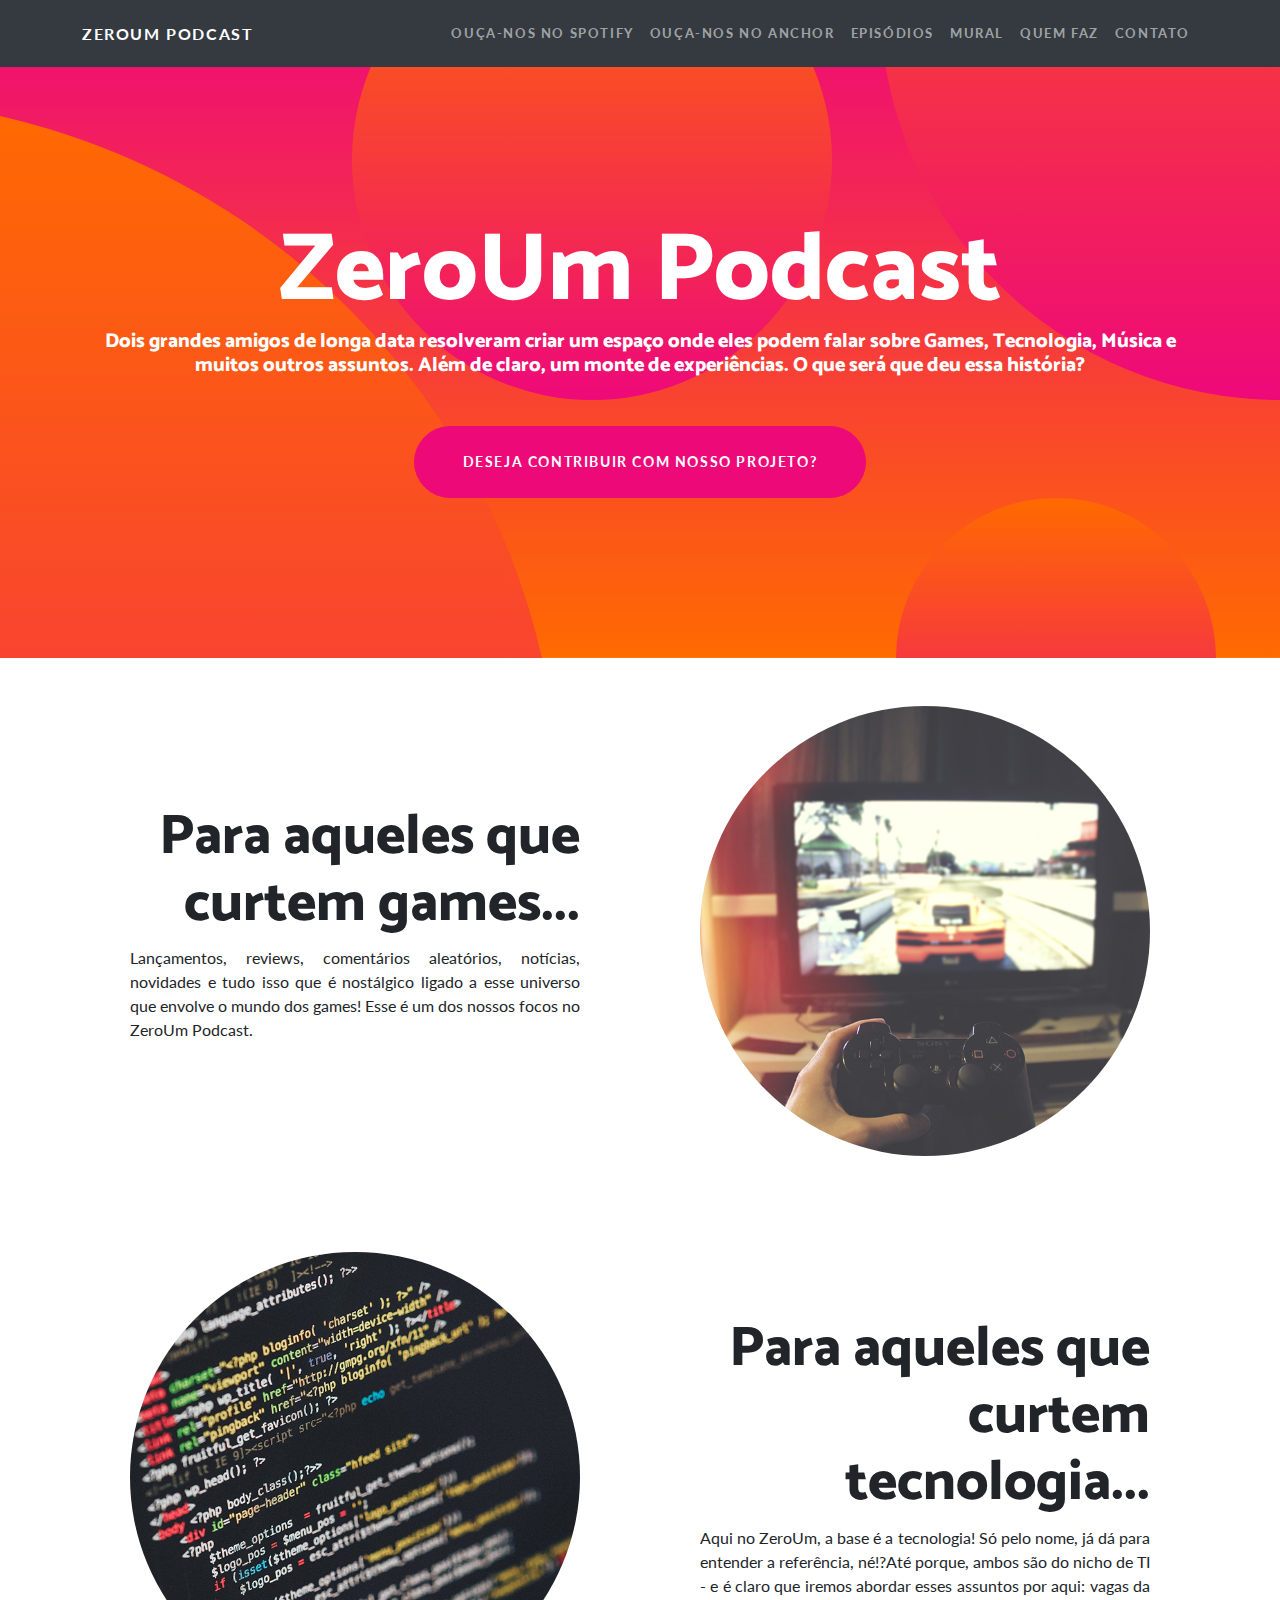
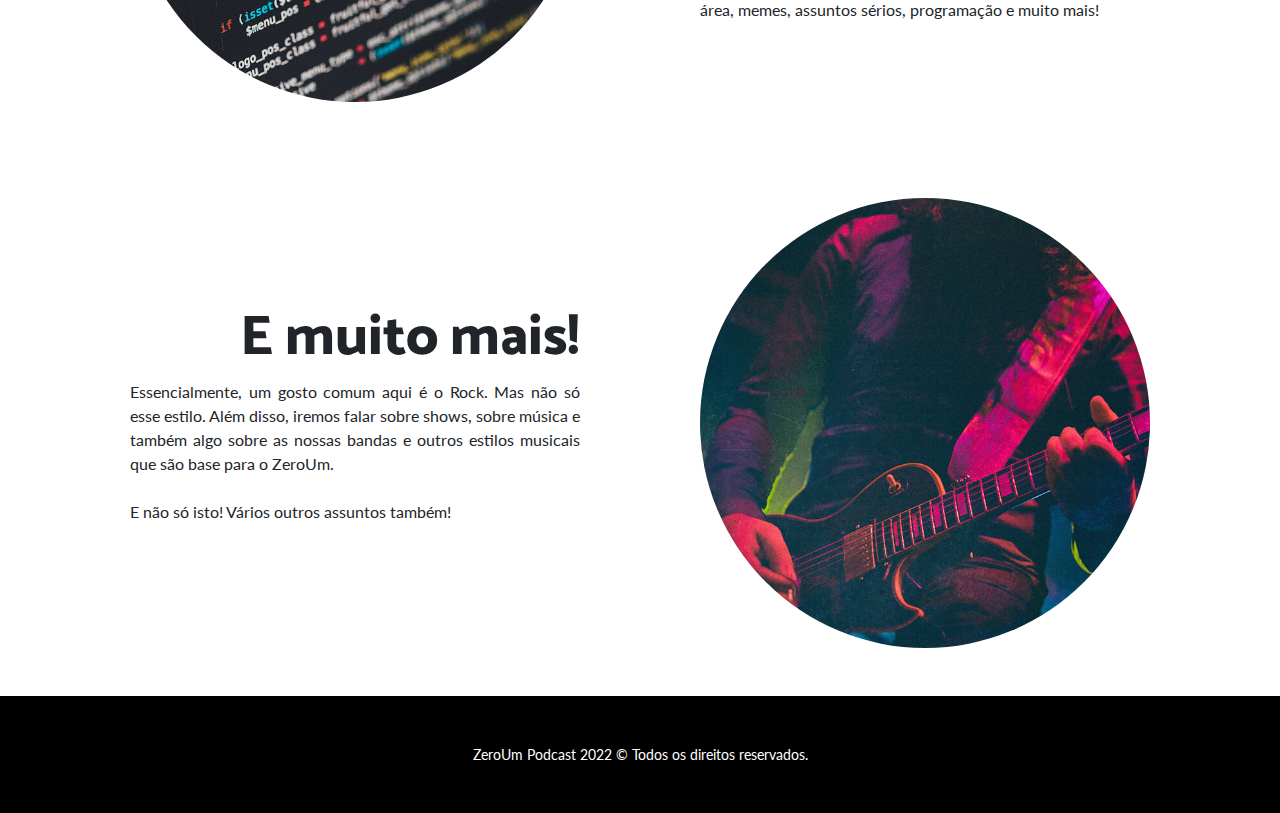
<file: index.html>
<!DOCTYPE html>
<html style="text-align: right;">

<head>
    <meta charset="utf-8">
    <meta name="viewport" content="width=device-width, initial-scale=1.0, shrink-to-fit=no">
    <title>Início | ZeroUm Podcast</title>
    <meta property="og:image" content="http://zeroumpodcast.github.io/assets/img/logo_zeroumpodcast.png">
    <meta name="description" content="Dois amigos que se conhecem a mais de 10 anos, resolveram se juntar para falar sobre games, tecnologia, e tudo mais. O que pode sair disso tudo?">
    <link rel="apple-touch-icon" type="image/png" sizes="180x180" href="assets/img/apple-touch-icon.png">
    <link rel="icon" type="image/png" sizes="16x16" href="assets/img/favicon-16x16.png">
    <link rel="icon" type="image/png" sizes="32x32" href="assets/img/favicon-32x32.png">
    <link rel="icon" type="image/png" sizes="180x180" href="assets/img/apple-touch-icon.png">
    <link rel="icon" type="image/png" sizes="192x192" href="assets/img/android-chrome-192x192.png">
    <link rel="icon" type="image/png" sizes="512x512" href="assets/img/android-chrome-512x512.png">
    <link rel="stylesheet" href="assets/bootstrap/css/bootstrap.min.css">
    <link rel="stylesheet" href="https://fonts.googleapis.com/css?family=Catamaran:100,200,300,400,500,600,700,800,900">
    <link rel="stylesheet" href="https://fonts.googleapis.com/css?family=Lato:100,100i,300,300i,400,400i,700,700i,900,900i">
    <link rel="stylesheet" href="assets/css/Contact-Form-Clean.css">
<link rel="apple-touch-icon" sizes="180x180" href="/apple-touch-icon.png">
<link rel="icon" type="image/png" sizes="32x32" href="/favicon-32x32.png">
<link rel="icon" type="image/png" sizes="16x16" href="/favicon-16x16.png">
<link rel="manifest" href="/site.webmanifest">
<link rel="mask-icon" href="/safari-pinned-tab.svg" color="#5bbad5">
<meta name="msapplication-TileColor" content="#da532c">
<meta name="theme-color" content="#ffffff">
</head>

<body>
    <nav class="navbar navbar-dark navbar-expand-lg fixed-top bg-dark navbar-custom">
        <div class="container"><a class="navbar-brand" href="index.html">ZEROUM PODCAST</a>
            <figure class="figure"></figure><button data-bs-toggle="collapse" class="navbar-toggler" data-bs-target="#navbarResponsive" style="text-align: center;"><span class="visually-hidden">Toggle navigation</span><img class="rounded img-fluid" src="assets/img/favicon-32x32.png" style="text-align: right;"><span>&nbsp; &nbsp;</span><span class="navbar-toggler-icon"></span></button>
            <div class="collapse navbar-collapse" id="navbarResponsive">
                <ul class="navbar-nav ms-auto">
                    <li class="nav-item"></li>
                    <li class="nav-item"></li>
                    <li class="nav-item"></li>
                    <li class="nav-item"><a class="nav-link" href="spotify:show:3KWA6VemtJ6VEnWXs7vEKl" target="_blank">OUÇA-NOS NO SPOTIFY</a></li>
                    <li class="nav-item"><a class="nav-link" href="https://anchor.fm/zeroumpodcast/" target="_blank">OUÇA-NOS NO ANCHOR</a></li>
                    <li class="nav-item"><a class="nav-link" href="episodios.html">EPISÓDIOS</a></li>
                    <li class="nav-item"><a class="nav-link" target="_blank">mural</a></li>
                    <li class="nav-item"><a class="nav-link" href="hosts.html">QUEM FAZ</a></li>
                    <li class="nav-item"><a class="nav-link" href="contato.html" target="_blank">CONTATO</a></li>
                    <li class="nav-item"></li>
                    <li class="nav-item"></li>
                </ul>
            </div>
        </div>
    </nav>
    <header class="masthead text-center text-white">
        <div class="masthead-content">
            <div class="container">
                <h1 class="masthead-heading mb-0">ZeroUm Podcast</h1>
                <h2 class="masthead-subheading mb-0" style="font-size: 20px;">Dois grandes amigos de longa data resolveram criar um espaço onde eles podem falar sobre Games, Tecnologia, Música e muitos outros assuntos. Além de claro, um monte de experiências. O que será que deu essa história?</h2><a class="btn btn-primary btn-xl rounded-pill mt-5" role="button" href="https://apoia.se/zeroumpodcast" target="_blank">deseja contribuir com nosso projeto?</a>
            </div>
        </div>
        <div class="bg-circle-1 bg-circle"></div>
        <div class="bg-circle-2 bg-circle"></div>
        <div class="bg-circle-3 bg-circle"></div>
        <div class="bg-circle-4 bg-circle"></div>
    </header>
    <section>
        <div class="container">
            <div class="row align-items-center">
                <div class="col-lg-6 order-lg-2">
                    <div class="p-5"><img class="rounded-circle img-fluid" src="assets/img/01.jpg"></div>
                </div>
                <div class="col-lg-6 order-lg-1">
                    <div class="p-5">
                        <h2 class="display-4">Para aqueles que curtem games...</h2>
                        <p style="text-align: justify;">Lançamentos, reviews, comentários aleatórios, notícias, novidades e tudo isso que é nostálgico ligado a esse universo que envolve o mundo dos games! Esse é um dos nossos focos no ZeroUm Podcast.</p>
                    </div>
                </div>
            </div>
        </div>
    </section>
    <section>
        <div class="container">
            <div class="row align-items-center">
                <div class="col-lg-6 order-lg-1">
                    <div class="p-5"><img class="rounded-circle img-fluid" src="assets/img/02.jpg"></div>
                </div>
                <div class="col-lg-6 order-lg-2">
                    <div class="p-5">
                        <h2 class="display-4">Para aqueles que curtem tecnologia...</h2>
                        <p style="text-align: justify;">Aqui no ZeroUm, a base é a tecnologia! Só pelo nome, já dá para entender a referência, né!?Até porque, ambos são do nicho de TI - e é claro que iremos abordar esses assuntos por aqui: vagas da área, memes, assuntos sérios, programação e muito mais!</p>
                    </div>
                </div>
            </div>
        </div>
    </section>
    <section>
        <div class="container">
            <div class="row align-items-center">
                <div class="col-lg-6 order-lg-2">
                    <div class="p-5"><img class="rounded-circle img-fluid" src="assets/img/03.jpg"></div>
                </div>
                <div class="col-lg-6 order-lg-1">
                    <div class="p-5">
                        <h2 class="display-4">E muito mais!</h2>
                        <p style="text-align: justify;">Essencialmente, um gosto comum aqui é o Rock. Mas não só esse estilo. Além disso, iremos falar sobre shows, sobre música e também algo sobre as nossas bandas e outros estilos musicais que são base para o ZeroUm.<br><br>E não só isto! Vários outros assuntos também!</p>
                    </div>
                </div>
            </div>
        </div>
    </section>
    <footer class="py-5 bg-black">
        <div class="container">
            <p class="text-center text-white m-0 small">ZeroUm Podcast 2022 © Todos os direitos reservados.<br></p>
        </div>
    </footer>
    <script src="assets/js/jquery.min.js"></script>
    <script src="assets/bootstrap/js/bootstrap.min.js"></script>
    <script src="assets/js/bs-init.js"></script>
</body>

</html>
</file>
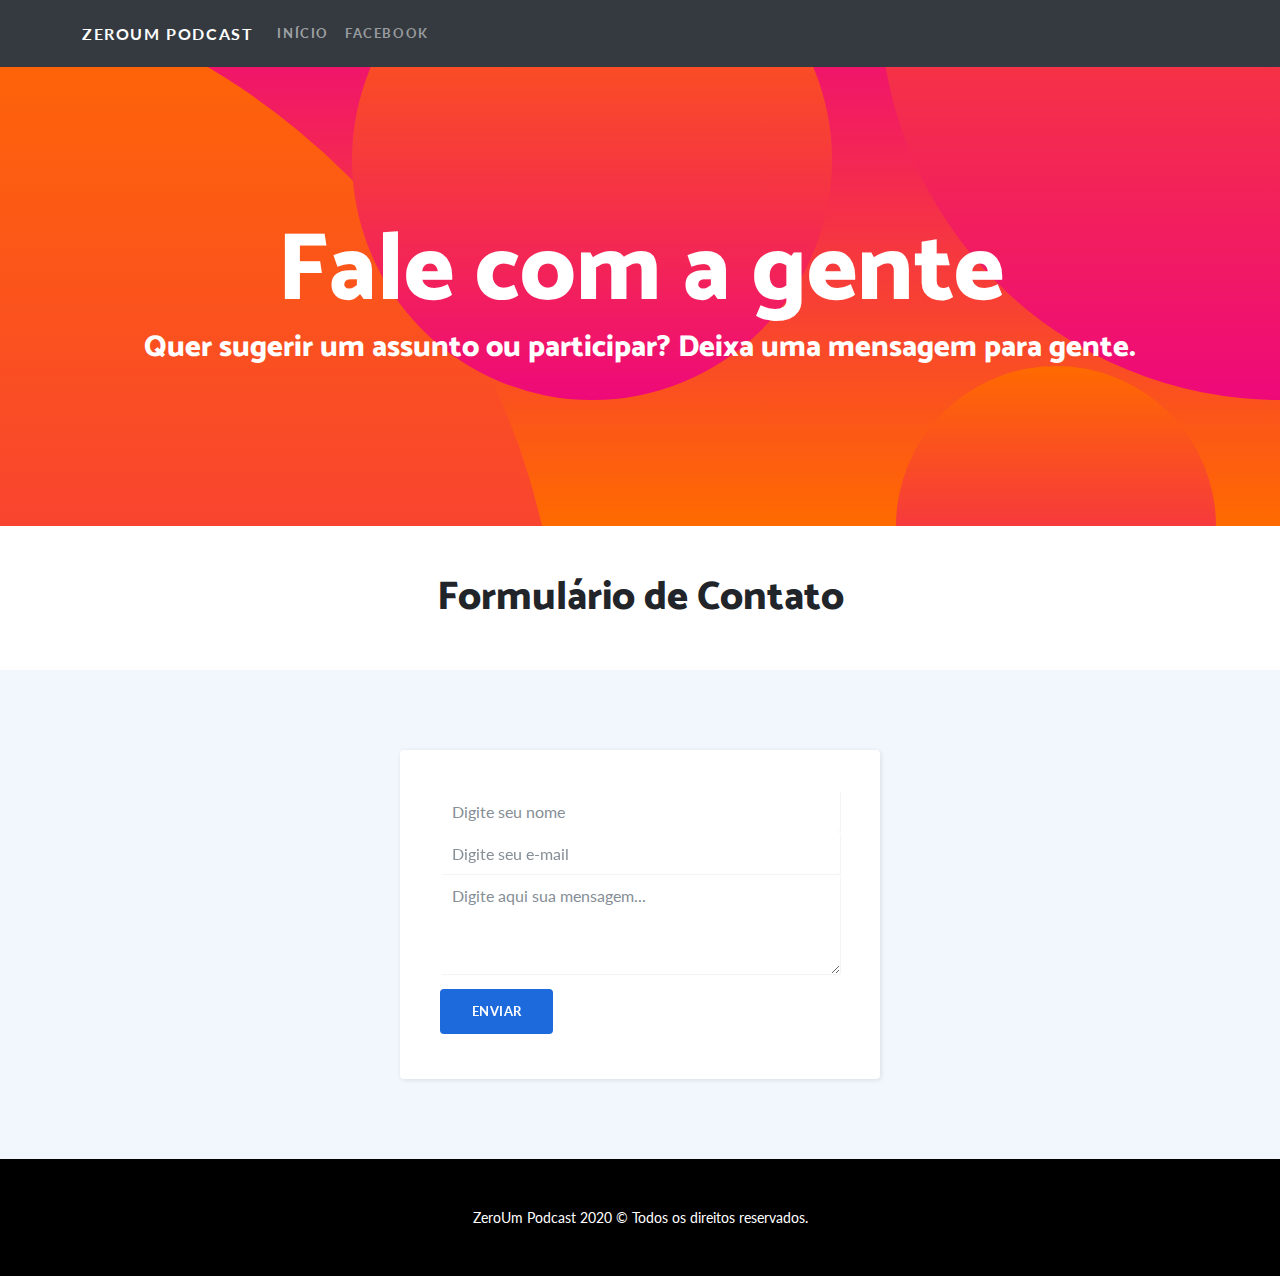
<file: contact.html>
<!DOCTYPE html>
<html>

<head>
    <meta charset="utf-8">
    <meta name="viewport" content="width=device-width, initial-scale=1.0, shrink-to-fit=no">
    <title>Contato | ZeroUm Podcast</title>
    <meta name="description" content="Dois amigos que se conhecem a mais de 10 anos, resolveram se juntar para falar sobre games, tecnologia, e tudo mais. O que pode sair disso tudo?">
    <link rel="icon" type="image/png" sizes="16x16" href="assets/img/favicon-16x16.png">
    <link rel="icon" type="image/png" sizes="32x32" href="assets/img/favicon-32x32.png">
    <link rel="icon" type="image/png" sizes="180x180" href="assets/img/apple-touch-icon.png">
    <link rel="icon" type="image/png" sizes="192x192" href="assets/img/android-chrome-192x192.png">
    <link rel="icon" type="image/png" sizes="512x512" href="assets/img/android-chrome-512x512.png">
    <link rel="stylesheet" href="assets/bootstrap/css/bootstrap.min.css">
    <link rel="stylesheet" href="https://fonts.googleapis.com/css?family=Catamaran:100,200,300,400,500,600,700,800,900">
    <link rel="stylesheet" href="https://fonts.googleapis.com/css?family=Lato:100,100i,300,300i,400,400i,700,700i,900,900i">
    <link rel="stylesheet" href="assets/css/Contact-Form-Clean.css">
<link rel="apple-touch-icon" sizes="180x180" href="/apple-touch-icon.png">
<link rel="icon" type="image/png" sizes="32x32" href="/favicon-32x32.png">
<link rel="icon" type="image/png" sizes="16x16" href="/favicon-16x16.png">
<link rel="manifest" href="/site.webmanifest">
<link rel="mask-icon" href="/safari-pinned-tab.svg" color="#5bbad5">
<meta name="msapplication-TileColor" content="#da532c">
<meta name="theme-color" content="#ffffff">
</head>

<body>
    <nav class="navbar navbar-dark navbar-expand-lg fixed-top bg-dark navbar-custom">
        <div class="container"><a class="navbar-brand" href="index.html">ZeroUm Podcast</a><button data-toggle="collapse" class="navbar-toggler" data-target="#navbarResponsive"><span class="navbar-toggler-icon"></span></button>
            <div class="collapse navbar-collapse" id="navbarResponsive">
                <ul class="nav navbar-nav ml-auto">
                    <li class="nav-item"><a class="nav-link" href="index.html">início</a></li>
                    <li class="nav-item"></li>
                </ul>
                <ul class="nav navbar-nav">
                    <li class="nav-item"><a class="nav-link active" href="https://www.facebook.com/ZeroUmPodCast" style="color: rgba(255,255,255,0.5);" target="_blank">FACEBOOK</a></li>
                </ul>
            </div>
        </div>
    </nav>
    <header class="masthead text-center text-white">
        <div class="masthead-content">
            <div class="container">
                <h1 class="masthead-heading mb-0">Fale com a gente</h1>
                <h2 class="masthead-subheading mb-0" style="font-size: 30px;">Quer sugerir um assunto ou participar? Deixa uma mensagem para gente.</h2>
            </div>
        </div>
        <div class="bg-circle-1 bg-circle"></div>
        <div class="bg-circle-2 bg-circle"></div>
        <div class="bg-circle-3 bg-circle"></div>
        <div class="bg-circle-4 bg-circle"></div>
    </header>
    <section>
        <div class="container">
            <h1 class="text-center masthead-heading mb-0"><br>Formulário de Contato<br><br></h1>
        </div>
    </section>
    <section></section>
    <div class="contact-clean">
        <form class="text-primary" data-toggle="tooltip" data-bs-tooltip="" data-bss-recipient="50ddeb44cad2a0b2839025bc00109bf4" title="Preencha as informações como Nome, e-mail e sua mensagem para entrar em contato conosco.">
            <div class="form-group"><input class="form-control" type="text" name="name" placeholder="Digite seu nome" style="border-style: none;"></div>
            <div class="form-group"><input class="form-control is-invalid" type="email" name="email" placeholder="Digite seu e-mail" style="opacity: 1;filter: contrast(100%);border-style: none;" required="" title="O campo 'e-mail' é obrigatório. Por isso ele está sinalizado." pattern="(?:[a-z0-9!#$%&amp;'*+/=?^_`{|}~-]+(?:\.[a-z0-9!#$%&amp;'*+/=?^_`{|}~-]+)*|&quot;(?:[\x01-\x08\x0b\x0c\x0e-\x1f\x21\x23-\x5b\x5d-\x7f]|\\[\x01-\x09\x0b\x0c\x0e-\x7f])*&quot;)@(?:(?:[a-z0-9](?:[a-z0-9-]*[a-z0-9])?\.)+[a-z0-9](?:[a-z0-9-]*[a-z0-9])?|\[(?:(?:25[0-5]|2[0-4][0-9]|[01]?[0-9][0-9]?)\.){3}(?:25[0-5]|2[0-4][0-9]|[01]?[0-9][0-9]?|[a-z0-9-]*[a-z0-9]:(?:[\x01-\x08\x0b\x0c\x0e-\x1f\x21-\x5a\x53-\x7f]|\\[\x01-\x09\x0b\x0c\x0e-\x7f])+)\])"></div>
            <div class="form-group"><textarea class="form-control" name="message" placeholder="Digite aqui sua mensagem..." rows="30" style="border-style: none;"></textarea></div>
            <div class="form-group"><button class="btn btn-primary active" type="submit">ENVIAR</button></div>
        </form>
    </div>
    <section></section>
    <footer class="py-5 bg-black">
        <div class="container">
            <p class="text-center text-white m-0 small">ZeroUm Podcast 2020 © Todos os direitos reservados.<br></p>
        </div>
    </footer>
    <script src="assets/js/jquery.min.js"></script>
    <script src="assets/bootstrap/js/bootstrap.min.js"></script>
    <script src="assets/js/smart-forms.min.js"></script>
    <script src="assets/js/bs-init.js"></script>
</body>

</html>
</file>
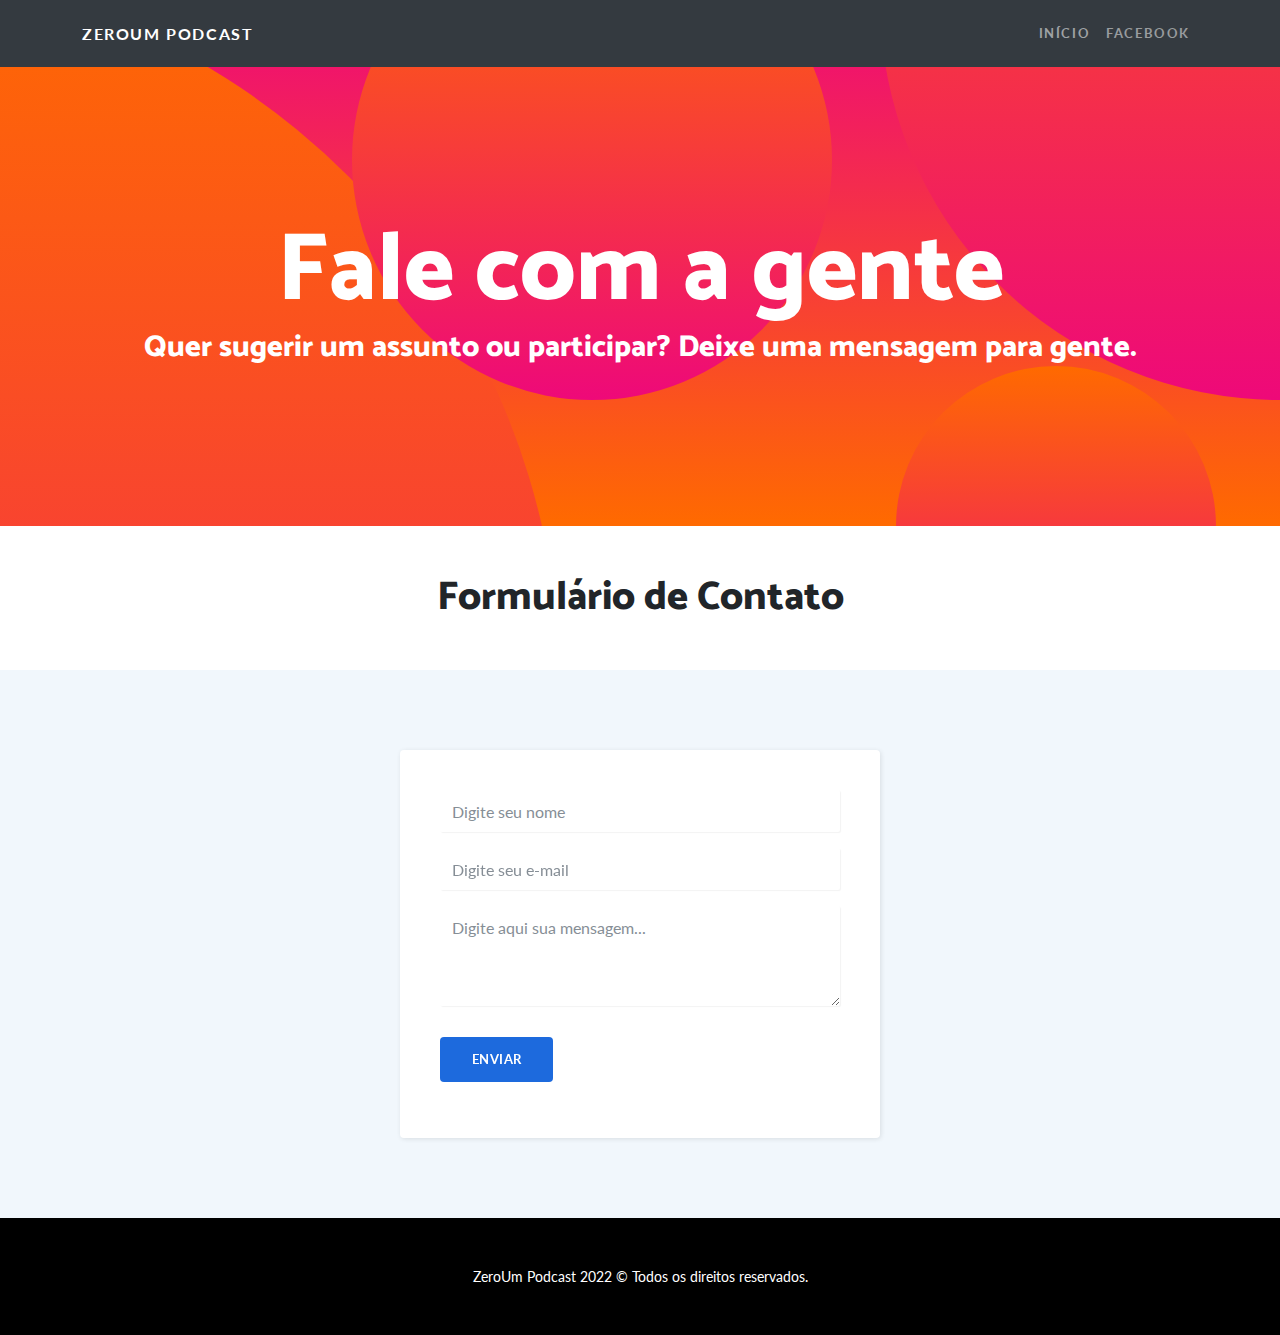
<file: contato.html>
<!DOCTYPE html>
<html>

<head>
    <meta charset="utf-8">
    <meta name="viewport" content="width=device-width, initial-scale=1.0, shrink-to-fit=no">
    <title>Contato | ZeroUm Podcast</title>
    <meta property="og:image" content="http://zeroumpodcast.github.io/assets/img/logo_zeroumpodcast.png">
    <meta name="description" content="Dois amigos que se conhecem a mais de 10 anos, resolveram se juntar para falar sobre games, tecnologia, e tudo mais. O que pode sair disso tudo?">
    <link rel="apple-touch-icon" type="image/png" sizes="180x180" href="assets/img/apple-touch-icon.png">
    <link rel="icon" type="image/png" sizes="16x16" href="assets/img/favicon-16x16.png">
    <link rel="icon" type="image/png" sizes="32x32" href="assets/img/favicon-32x32.png">
    <link rel="icon" type="image/png" sizes="180x180" href="assets/img/apple-touch-icon.png">
    <link rel="icon" type="image/png" sizes="192x192" href="assets/img/android-chrome-192x192.png">
    <link rel="icon" type="image/png" sizes="512x512" href="assets/img/android-chrome-512x512.png">
    <link rel="stylesheet" href="assets/bootstrap/css/bootstrap.min.css">
    <link rel="stylesheet" href="https://fonts.googleapis.com/css?family=Catamaran:100,200,300,400,500,600,700,800,900">
    <link rel="stylesheet" href="https://fonts.googleapis.com/css?family=Lato:100,100i,300,300i,400,400i,700,700i,900,900i">
    <link rel="stylesheet" href="assets/css/Contact-Form-Clean.css">
<link rel="apple-touch-icon" sizes="180x180" href="/apple-touch-icon.png">
<link rel="icon" type="image/png" sizes="32x32" href="/favicon-32x32.png">
<link rel="icon" type="image/png" sizes="16x16" href="/favicon-16x16.png">
<link rel="manifest" href="/site.webmanifest">
<link rel="mask-icon" href="/safari-pinned-tab.svg" color="#5bbad5">
<meta name="msapplication-TileColor" content="#da532c">
<meta name="theme-color" content="#ffffff">
</head>

<body>
    <nav class="navbar navbar-dark navbar-expand-lg fixed-top bg-dark navbar-custom">
        <div class="container"><a class="navbar-brand" href="index.html">ZeroUm Podcast</a><button data-bs-toggle="collapse" class="navbar-toggler" data-bs-target="#navbarResponsive"><span class="visually-hidden">Toggle navigation</span><span class="navbar-toggler-icon"></span></button>
            <div class="collapse navbar-collapse" id="navbarResponsive">
                <ul class="navbar-nav ms-auto">
                    <li class="nav-item"><a class="nav-link" href="index.html">início</a></li>
                    <li class="nav-item"></li>
                </ul>
                <ul class="navbar-nav">
                    <li class="nav-item"><a class="nav-link active" href="https://www.facebook.com/ZeroUmPodCast" style="color: rgba(255,255,255,0.5);" target="_blank">FACEBOOK</a></li>
                </ul>
            </div>
        </div>
    </nav>
    <header class="masthead text-center text-white">
        <div class="masthead-content">
            <div class="container">
                <h1 class="masthead-heading mb-0">Fale com a gente</h1>
                <h2 class="masthead-subheading mb-0" style="font-size: 30px;">Quer sugerir um assunto ou participar? Deixe uma mensagem para gente.</h2>
            </div>
        </div>
        <div class="bg-circle-1 bg-circle"></div>
        <div class="bg-circle-2 bg-circle"></div>
        <div class="bg-circle-3 bg-circle"></div>
        <div class="bg-circle-4 bg-circle"></div>
    </header>
    <section>
        <div class="container">
            <h1 class="text-center masthead-heading mb-0"><br>Formulário de Contato<br><br></h1>
        </div>
    </section>
    <section></section>
    <div class="contact-clean">
        <form class="text-primary" data-bs-toggle="tooltip" data-bss-tooltip="" data-bss-recipient="50ddeb44cad2a0b2839025bc00109bf4" title="Preencha as informações como Nome, e-mail e sua mensagem para entrar em contato conosco.">
            <div class="form-group mb-3"><input class="form-control" type="text" name="name" placeholder="Digite seu nome" style="border-style: none;"></div>
            <div class="form-group mb-3"><input class="form-control is-invalid" type="email" name="email" placeholder="Digite seu e-mail" style="opacity: 1;filter: contrast(100%);border-style: none;" required="" title="O campo 'e-mail' é obrigatório. Por isso ele está sinalizado." pattern="(?:[a-z0-9!#$%&amp;'*+/=?^_`{|}~-]+(?:\.[a-z0-9!#$%&amp;'*+/=?^_`{|}~-]+)*|&quot;(?:[\x01-\x08\x0b\x0c\x0e-\x1f\x21\x23-\x5b\x5d-\x7f]|\\[\x01-\x09\x0b\x0c\x0e-\x7f])*&quot;)@(?:(?:[a-z0-9](?:[a-z0-9-]*[a-z0-9])?\.)+[a-z0-9](?:[a-z0-9-]*[a-z0-9])?|\[(?:(?:25[0-5]|2[0-4][0-9]|[01]?[0-9][0-9]?)\.){3}(?:25[0-5]|2[0-4][0-9]|[01]?[0-9][0-9]?|[a-z0-9-]*[a-z0-9]:(?:[\x01-\x08\x0b\x0c\x0e-\x1f\x21-\x5a\x53-\x7f]|\\[\x01-\x09\x0b\x0c\x0e-\x7f])+)\])"></div>
            <div class="form-group mb-3"><textarea class="form-control" name="message" placeholder="Digite aqui sua mensagem..." rows="30" style="border-style: none;"></textarea></div>
            <div class="form-group mb-3"><button class="btn btn-primary active" type="submit">ENVIAR</button></div>
        </form>
    </div>
    <section></section>
    <footer class="py-5 bg-black">
        <div class="container">
            <p class="text-center text-white m-0 small">ZeroUm Podcast 2022 © Todos os direitos reservados.<br></p>
        </div>
    </footer>
    <script src="assets/js/jquery.min.js"></script>
    <script src="assets/bootstrap/js/bootstrap.min.js"></script>
    <script src="assets/js/smart-forms.min.js"></script>
    <script src="assets/js/bs-init.js"></script>
</body>

</html>
</file>
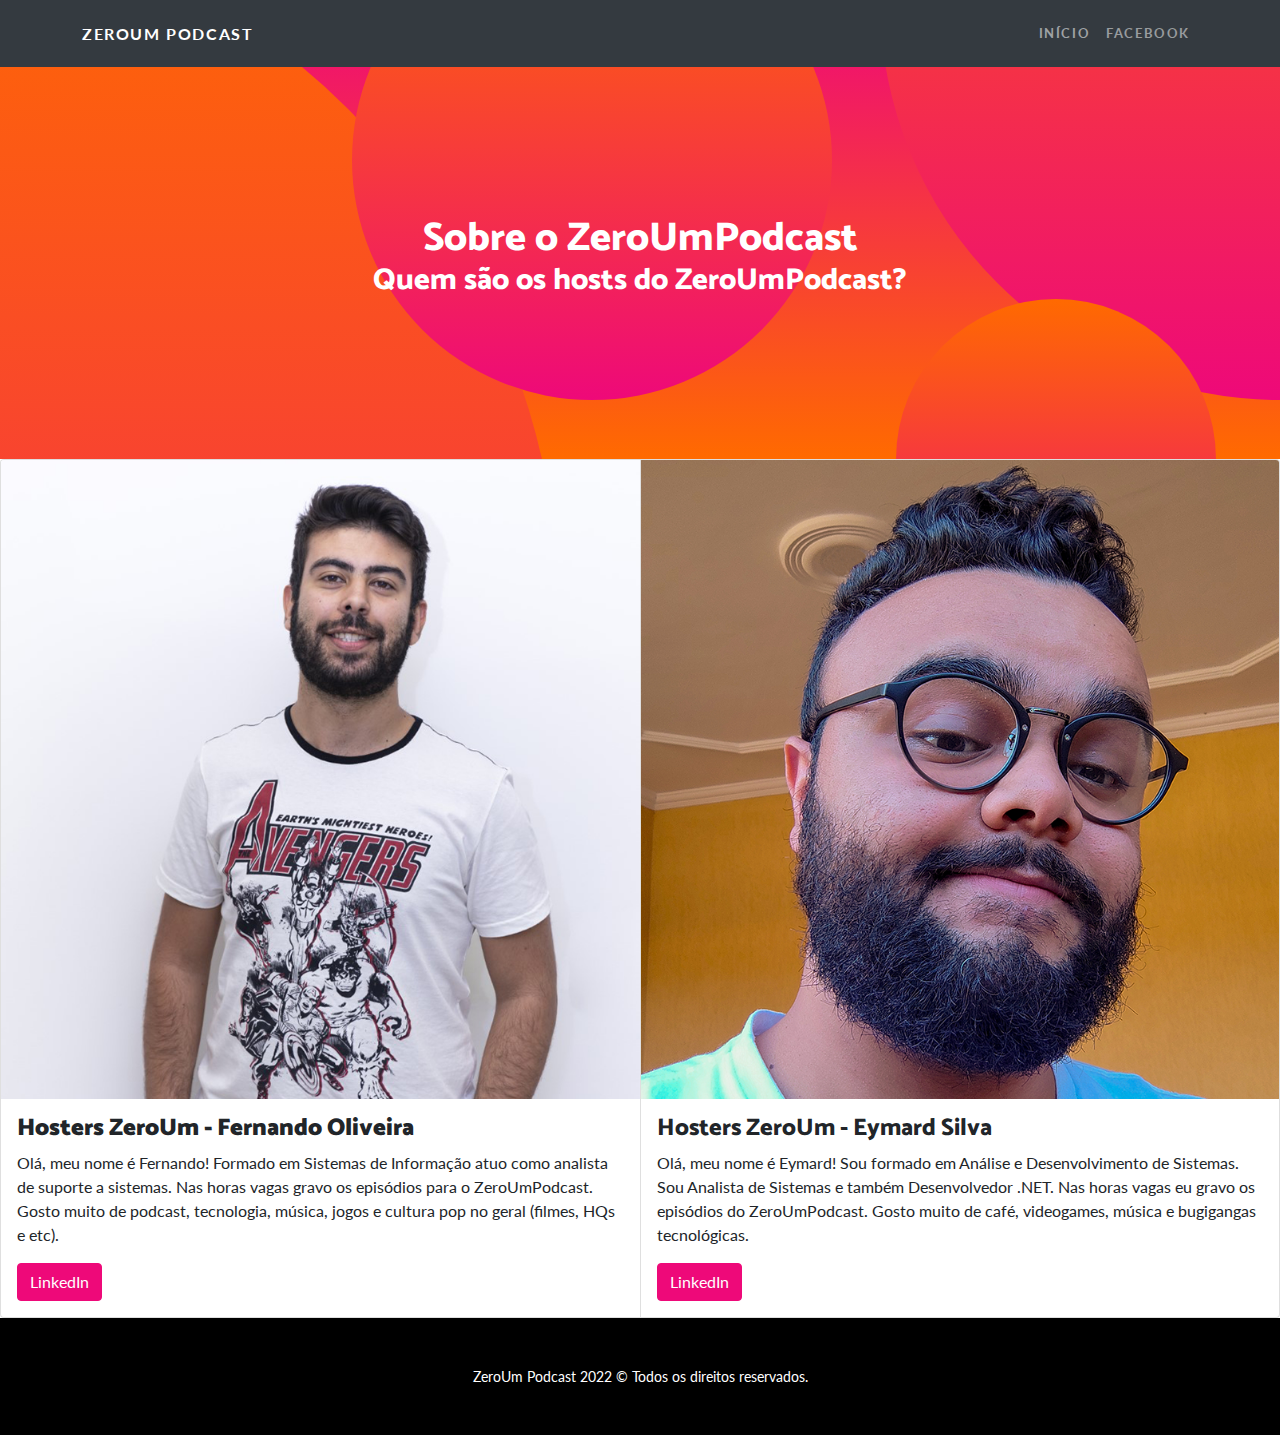
<file: hosts.html>
<!DOCTYPE html>
<html>

<head>
    <meta charset="utf-8">
    <meta name="viewport" content="width=device-width, initial-scale=1.0, shrink-to-fit=no">
    <title>Contato | ZeroUm Podcast</title>
    <meta property="og:image" content="http://zeroumpodcast.github.io/assets/img/logo_zeroumpodcast.png">
    <meta name="description" content="Dois amigos que se conhecem a mais de 10 anos, resolveram se juntar para falar sobre games, tecnologia, e tudo mais. O que pode sair disso tudo?">
    <link rel="apple-touch-icon" type="image/png" sizes="180x180" href="assets/img/apple-touch-icon.png">
    <link rel="icon" type="image/png" sizes="16x16" href="assets/img/favicon-16x16.png">
    <link rel="icon" type="image/png" sizes="32x32" href="assets/img/favicon-32x32.png">
    <link rel="icon" type="image/png" sizes="180x180" href="assets/img/apple-touch-icon.png">
    <link rel="icon" type="image/png" sizes="192x192" href="assets/img/android-chrome-192x192.png">
    <link rel="icon" type="image/png" sizes="512x512" href="assets/img/android-chrome-512x512.png">
    <link rel="stylesheet" href="assets/bootstrap/css/bootstrap.min.css">
    <link rel="stylesheet" href="https://fonts.googleapis.com/css?family=Catamaran:100,200,300,400,500,600,700,800,900">
    <link rel="stylesheet" href="https://fonts.googleapis.com/css?family=Lato:100,100i,300,300i,400,400i,700,700i,900,900i">
    <link rel="stylesheet" href="assets/css/Contact-Form-Clean.css">
<link rel="apple-touch-icon" sizes="180x180" href="/apple-touch-icon.png">
<link rel="icon" type="image/png" sizes="32x32" href="/favicon-32x32.png">
<link rel="icon" type="image/png" sizes="16x16" href="/favicon-16x16.png">
<link rel="manifest" href="/site.webmanifest">
<link rel="mask-icon" href="/safari-pinned-tab.svg" color="#5bbad5">
<meta name="msapplication-TileColor" content="#da532c">
<meta name="theme-color" content="#ffffff">
</head>

<body>
    <nav class="navbar navbar-dark navbar-expand-lg fixed-top bg-dark navbar-custom">
        <div class="container"><a class="navbar-brand" href="index.html">ZeroUm Podcast</a><button data-bs-toggle="collapse" class="navbar-toggler" data-bs-target="#navbarResponsive"><span class="visually-hidden">Toggle navigation</span><span class="navbar-toggler-icon"></span></button>
            <div class="collapse navbar-collapse" id="navbarResponsive">
                <ul class="navbar-nav ms-auto">
                    <li class="nav-item"><a class="nav-link" href="index.html">início</a></li>
                    <li class="nav-item"></li>
                </ul>
                <ul class="navbar-nav">
                    <li class="nav-item"><a class="nav-link active" href="https://www.facebook.com/ZeroUmPodCast" style="color: rgba(255,255,255,0.5);" target="_blank">FACEBOOK</a></li>
                </ul>
            </div>
        </div>
    </nav>
    <header class="masthead text-center text-white">
        <div class="masthead-content">
            <div class="container">
                <h1 class="masthead-heading mb-0" style="font-size: 40px;">Sobre o ZeroUmPodcast</h1>
                <h2 class="masthead-subheading mb-0" style="font-size: 30px;">Quem são os hosts do ZeroUmPodcast?</h2>
            </div>
        </div>
        <div class="bg-circle-1 bg-circle"></div>
        <div class="bg-circle-2 bg-circle"></div>
        <div class="bg-circle-3 bg-circle"></div>
        <div class="bg-circle-4 bg-circle"></div>
    </header>
    <section></section>
    <section></section>
    <div class="card-group">
        <div class="card"><img class="card-img-top w-100 d-block" src="assets/img/SobreZeroUM_Fernando.png">
            <div class="card-body">
                <h4 class="card-title"><strong>Hosters ZeroUm - Fernando Oliveira</strong><br></h4>
                <p class="card-text">Olá, meu nome é Fernando! Formado em Sistemas de Informação atuo como analista de suporte a sistemas. Nas horas vagas gravo os episódios para o ZeroUmPodcast. Gosto muito de podcast, tecnologia, música, jogos e cultura pop no geral (filmes, HQs e etc).<br></p><a class="btn btn-primary" role="button" href="https://www.linkedin.com/in/fernando-henrique-de-oliveira-2a41a24a/" target="_blank">LinkedIn</a>
            </div>
        </div>
        <div class="card"><img class="card-img-top w-100 d-block" src="assets/img/SobreZeroUM_Eymard.png">
            <div class="card-body">
                <h4 class="card-title">Hosters ZeroUm - Eymard Silva</h4>
                <p class="card-text">Olá, meu nome é Eymard! Sou formado em Análise e Desenvolvimento de Sistemas. Sou Analista de Sistemas e também Desenvolvedor .NET. Nas horas vagas eu gravo os episódios do ZeroUmPodcast. Gosto muito de café, videogames, música e bugigangas tecnológicas.&nbsp;<br></p><a class="btn btn-primary" role="button" href="https://www.linkedin.com/in/eymardsilva/" target="_blank">LinkedIn</a>
            </div>
        </div>
    </div>
    <section></section>
    <footer class="py-5 bg-black">
        <div class="container">
            <p class="text-center text-white m-0 small">ZeroUm Podcast 2022 © Todos os direitos reservados.<br></p>
        </div>
    </footer>
    <script src="assets/js/jquery.min.js"></script>
    <script src="assets/bootstrap/js/bootstrap.min.js"></script>
    <script src="assets/js/bs-init.js"></script>
</body>

</html>
</file>
<file: assets/css/Contact-Form-Clean.css>
.contact-clean {
  background: #f1f7fc;
  padding: 80px 0;
}

@media (max-width:767px) {
  .contact-clean {
    padding: 20px 0;
  }
}

.contact-clean form {
  max-width: 480px;
  width: 90%;
  margin: 0 auto;
  background-color: #ffffff;
  padding: 40px;
  border-radius: 4px;
  color: #505e6c;
  box-shadow: 1px 1px 5px rgba(0,0,0,0.1);
}

@media (max-width:767px) {
  .contact-clean form {
    padding: 30px;
  }
}

.contact-clean h2 {
  margin-top: 5px;
  font-weight: bold;
  font-size: 28px;
  margin-bottom: 36px;
  color: inherit;
}

.contact-clean .form-group:last-child {
  margin-bottom: 5px;
}

.contact-clean form .form-control {
  background: #fff;
  border-radius: 2px;
  box-shadow: 1px 1px 1px rgba(0,0,0,0.05);
  outline: none;
  /*color: inherit;*/
  padding-left: 12px;
  height: 42px;
}

.contact-clean form .form-control:focus {
  border: 1px solid #b2b2b2;
}

.contact-clean form textarea.form-control {
  min-height: 100px;
  max-height: 260px;
  padding-top: 10px;
  resize: vertical;
}

.contact-clean form .btn {
  padding: 16px 32px;
  border: none;
  background: none;
  box-shadow: none;
  text-shadow: none;
  opacity: 0.9;
  text-transform: uppercase;
  font-weight: bold;
  font-size: 13px;
  letter-spacing: 0.4px;
  line-height: 1;
  outline: none !important;
}

.contact-clean form .btn:hover {
  opacity: 1;
}

.contact-clean form .btn:active {
  transform: translateY(1px);
}

.contact-clean form .btn-primary {
  background-color: #055ada !important;
  margin-top: 15px;
  color: #fff;
}
</file>
